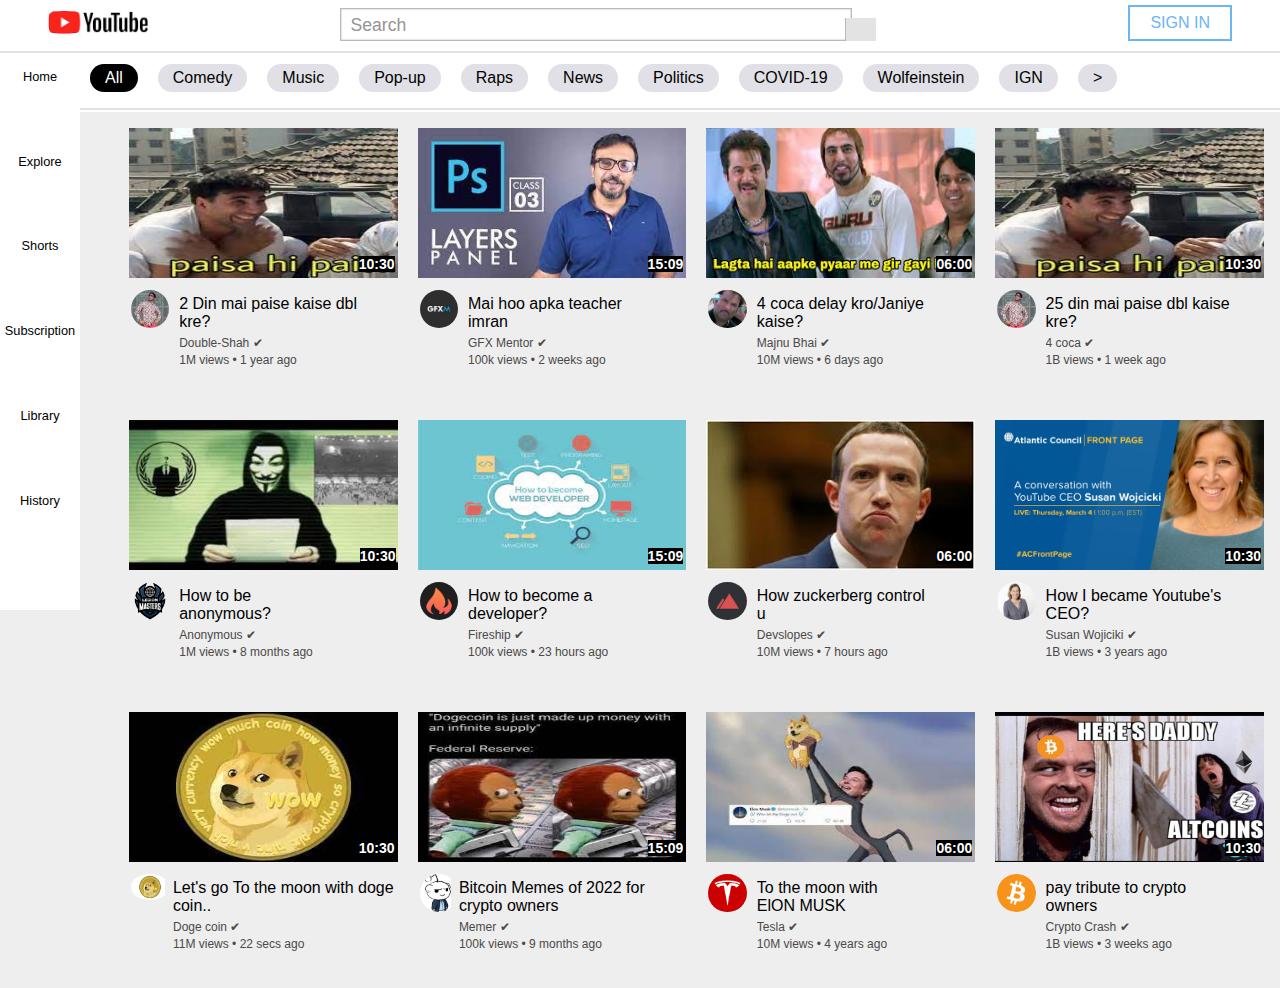
<file: index.html>
<!DOCTYPE html>
<html lang="en">

<head>
    <meta charset="UTF-8">
    <meta http-equiv="X-UA-Compatible" content="IE=edge">
    <meta name="viewport" content="width=device-width, initial-scale=1.0">
    <meta name="description" content="Enjoy the videos and music you love, upload original content, and share it all with friends, family, and the world on YouTube.">
    <meta name="keywords" content="video, sharing, camera phone, video phone, free, upload">
    <title>YouTube</title>
    <link rel="preconnect" href="https://fonts.googleapis.com">
    <link rel="preconnect" href="https://fonts.gstatic.com" crossorigin>
    <link href="https://fonts.googleapis.com/css2?family=Roboto:ital,wght@0,100;1,400&family=Spline+Sans&display=swap" rel="stylesheet">
    <link rel="stylesheet" href="./css/style-fake.css">
    <link rel="icon" href="./images/Yt favicon2.png " type="icon/img">
    <link rel="stylesheet" href="https://pro.fontawesome.com/releases/v5.10.0/css/all.css" integrity="sha384-AYmEC3Yw5cVb3ZcuHtOA93w35dYTsvhLPVnYs9eStHfGJvOvKxVfELGroGkvsg+p" crossorigin="anonymous" />



</head>

<body>
    <header id="header">

        <!-- logo start -->
        <div class="logo-container">
            <label for="checkbox">
                <i class="fas fa-bars" id="check" onclick=clicking()></i>
            </label>
            <a href="./index.html" class="logo-anchor"> <img src="./images/logoedited2.png" alt="" id="logo"></a>
        </div>
        <!-- logo end -->

        <!-- search start -->
        <form action="" class="searchbar">

            <input type="text" id="search-bar" placeholder="Search">
            <i class="fas fa-search" id="search-icon" onclick=active()></i>
            <i class="fas fa-microphone" id="microphone" onclick=Alerter()></i>


        </form>
        <!-- search end -->

        <!-- nav-right start -->
        <div class="buttonz">
            <i class="fas fa-th" id="square-nav" onclick=Alerter()></i>
            <i class="fas fa-ellipsis-v" id="vertical-dots-nav" onclick=Alerter()></i>
            <button class="btnz" onclick=clicked()> <i class="fas fa-user"></i> SIGN
                IN</button>
        </div>



        <!-- nav-right end -->

    </header>

    <!-- Top-start -->
    <aside class="top">



        <ul class="top-nav">
            <li>
                <a href="" id="anchor-tag"><i class="fas fa-home" id="top-icons"></i>
                    <br> Home</a>
            </li>
            <li>
                <a href="" id="anchor-tag"> <i class="far fa-compass" id="top-icons"></i> <br> Explore
                </a>
            </li>
            <li>
                <a href="" id="anchor-tag"> <i class="fab fa-youtube" id="top-icons"></i> <br> Shorts
                </a>
            </li>
            <li> <a href="" id="anchor-tag"><i class="fab fa-youtube-square" id="top-icons"></i>
                    <br> Subscription</a>
            </li>

            <li> <a href="" id="anchor-tag"><i class="fas fa-play" id="top-icons"></i> <br>
                    Library</a></li>

            <li> <a href="" id="anchor-tag"><i class="fas fa-history" id="top-icons"></i> <br>
                    History</a></li>

        </ul>



    </aside>
    <!-- Top-end -->
    <div id="sign-in-google-container-opacity-low">
        <main id="main-sign-in">
            <button id="cross" onclick=crossPage()>&times;</button>

            <figure id="logo-sign-in">
                <img src="./images/Google-logo-sign-in.png" alt="">

                <figcaption>
                    <h3> Sign in</h3>
                    <h5>to continue to YouTube</h5>
                </figcaption>
            </figure>

            <form action="">
                <div class="first-name-container" id="first-name-container">
                    <input type="email" name="first-name" id="first-name" placeholder="Email or phone" required>
                </div>

                <div class="first-name-container" id="password-container">
                    <input type="password" name="first-name" id="first-name" placeholder="Enter 8 digit password" required>
                </div>

                <a href="" id="forgot" onclick=forgotAlert()> Forgot email?</a>
            </form>

            <div class="sign-in-warning">
                <span id="sign-in-privately-message" style=" margin-bottom: 1rem;">Not
                    Your
                    computer? Use Guest
                    mode to
                    sign in privately.</span> <br>
                <a href="" id="sign-in-learn-more">Learn More</a>
            </div>

            <div class="buttons-container-sign-in">
                <button class="create-account">Create account</button>
                <button class="sign-in-btn" id="next-btn" onclick=password()>Next</button>
                <button class="sign-in-btn" id="submit-btn" onclick=Certanly()>Confirm</button>

            </div>


        </main>

        <div id="overlay"></div>

    </div>


    <!-- breadcrumb section-start -->
    <section id="breadcrumb">
        <ul id="breadcrumb-nav">
            <li class="active">
                <a href="">All</a>
            </li>
            <li>
                <a href="">Comedy</a>
            </li>
            <li>
                <a href="">Music</a>
            </li>
            <li>
                <a href="">Pop-up</a>
            </li>
            <li>
                <a href="">Raps</a>
            </li>

            <li>
                <a href="">News</a>
            </li>
            <li>
                <a href="">Politics</a>
            </li>
            <li>
                <a href="">COVID-19</a>
            </li>

            <li>
                <a href="">Wolfeinstein</a>
            </li>

            <li>
                <a href="">IGN</a>
            </li>

            <li class="entity">
                <a href="" onclick=breadCrumb() id="entity">&gt;</a>
            </li>



        </ul>

    </section>
    <!-- breadcrumb section-end -->







    <!-- section-1 videos start -->
    <main id="main-1">
        <div class="videos">
            <!-- article 1 start -->
            <article class="video-container">
                <a href="page-1.html" class="video-thumbnail">
                    <img src="./images/aish.jpg" alt="">
                    <div class="span" id="span-1">
                        <span>10:30</span>
                    </div>

                </a>
                <div class="video-bottom">
                    <a href="" class="prof-pic">
                        <img src="./images/prof15.jpg" alt="">
                    </a>

                    <div class="video-bottom-right">
                        <a href=" # " id="video-title">2 Din mai paise kaise dbl <br> kre? </a>
                        <a href="# " class="channel-name">Double-Shah ✔</a>
                        <span>1M views • 1 year ago</span>

                    </div>
                </div>
            </article>
            <!-- article 1 end -->
            <!-- article 2 start -->
            <article class="video-container">
                <a href="page-1.html" class="video-thumbnail">
                    <img src="./images/mai hoo.jpg" alt="">
                    <div class="span" id="span-2">
                        <span>15:09</span>
                    </div>
                </a>

                <div class="video-bottom">
                    <a href="" class="prof-pic">
                        <img src="./images/gfxm.jpg" alt="">
                    </a>

                    <div class="video-bottom-right">
                        <a href=" # " id="video-title">Mai hoo apka teacher <br> imran </a>
                        <a href="# " class="channel-name">GFX Mentor ✔</a>
                        <span>100k views • 2 weeks ago</span>

                    </div>
                </div>
            </article>
            <!-- article 2 end -->
            <!-- article 3 start -->
            <article class="video-container" id="article-3">
                <a href="./page-1.html" class="video-thumbnail">
                    <img src="./images/mjnu2.jpg" alt="">
                    <div class="span" id="span-3">
                        <span>06:00</span>
                    </div>
                </a>

                <div class="video-bottom">
                    <a href="" class="prof-pic">
                        <img src="./images/majnu2.jpg" alt="">
                    </a>
                    <div class="video-bottom-right">
                        <a href=" # " id="video-title">4 coca delay kro/Janiye <br>kaise? </a>
                        <a href="# " class="channel-name">Majnu Bhai ✔</a>
                        <span>10M views • 6 days ago</span>
                    </div>
                </div>
            </article>
            <!-- article 3 end -->
            <!-- article 4 start -->
            <article class="video-container" id="article-4">
                <a href="page-1.html" class="video-thumbnail">
                    <img src="./images/aish.jpg" alt="">
                    <div class="span" id="span-4">
                        <span>10:30</span>
                    </div>
                </a>
                <div class="video-bottom">
                    <a href="" class="prof-pic">
                        <img src="./images/prof15.jpg" alt="">
                    </a>
                    <div class="video-bottom-right">
                        <a href=" # " id="video-title">25 din mai paise dbl kaise <br> kre?</a>
                        <a href="# " class="channel-name">4 coca ✔</a>
                        <span>1B views • 1 week ago</span>
                    </div>
                </div>
            </article>
            <!-- article 4 end -->


    </main>
    <!-- section-1 videos end -->

    <!-- section-2 videos start -->
    <main id="main-2">
        <div class="videos">
            <!-- article 1 start -->
            <article class="video-container">
                <a href="page-1.html" class="video-thumbnail">
                    <img src="./images/wbbbb.jpg" alt="">
                    <div class="span" id="span-5">
                        <span>10:30</span>
                    </div>

                </a>
                <div class="video-bottom">
                    <a href="" class="prof-pic">
                        <img src="./images/legion2.jpg" alt="">
                    </a>

                    <div class="video-bottom-right">
                        <a href=" # " id="video-title">How to be <br>anonymous?</a>
                        <a href="# " class="channel-name">Anonymous ✔</a>
                        <span>1M views • 8 months ago</span>

                    </div>
                </div>
            </article>
            <!-- article 1 end -->
            <!-- article 2 start -->
            <article class="video-container">
                <a href="page-1.html" class="video-thumbnail">
                    <img src="./images/devp.jpg" alt="">
                    <div class="span" id="span-6">
                        <span>15:09</span>
                    </div>
                </a>

                <div class="video-bottom">
                    <a href="" class="prof-pic">
                        <img src="./images/prof3.jpg" alt="">
                    </a>

                    <div class="video-bottom-right">
                        <a href=" # " id="video-title">How to become a <br> developer? </a>
                        <a href="# " class="channel-name">Fireship ✔</a>
                        <span>100k views • 23 hours ago</span>

                    </div>
                </div>




            </article>
            <!-- article 2 end -->
            <!-- article 3 start -->
            <article class="video-container" id="article-3">
                <a href="page-1.html" class="video-thumbnail">
                    <img src="./images/mark.jpg" alt="">
                    <div class="span" id="span-7">
                        <span>06:00</span>
                    </div>
                </a>

                <div class="video-bottom">
                    <a href="" class="prof-pic">
                        <img src="./images/prof5.jpg" alt="">
                    </a>
                    <div class="video-bottom-right">
                        <a href=" # " id="video-title">How zuckerberg control <br> u</a>
                        <a href="# " class="channel-name">Devslopes ✔</a>
                        <span>10M views • 7 hours ago</span>
                    </div>
                </div>
            </article>
            <!-- article 3 end -->
            <!-- article 4 start -->
            <article class="video-container" id="article-4">
                <a href="page-1.html" class="video-thumbnail">
                    <img src="./images/susan.jpg" alt="">
                    <div class="span" id="span-8">
                        <span>10:30</span>
                    </div>
                </a>
                <div class="video-bottom">
                    <a href="" class="prof-pic">
                        <img src="./images/prof4.jpg" alt="">
                    </a>
                    <div class="video-bottom-right">
                        <a href=" # " id="video-title">How I became Youtube's <br> CEO?</a>
                        <a href="# " class="channel-name">Susan Wojiciki ✔</a>
                        <span>1B views • 3 years ago</span>
                    </div>
                </div>
            </article>
            <!-- article 4 end -->

        </div>


    </main>
    <!-- section-2 end -->

    <!-- section-3 videos start -->
    <main id="main-3">
        <div class="videos">
            <!-- article 1 start -->
            <article class="video-container">
                <a href="page-1.html" class="video-thumbnail">
                    <img src="./images/to the moon2.jpg" alt="">
                    <div class="span" id="span-9">
                        <span>10:30</span>
                    </div>

                </a>
                <div class="video-bottom">
                    <a href="" class="prof-pic">
                        <img src="./images/to the moon.jpg" alt="">
                    </a>

                    <div class="video-bottom-right">
                        <a href=" # " id="video-title">Let's go To the moon with doge coin..</a>
                        <a href="# " class="channel-name">Doge coin ✔</a>
                        <span>11M views • 22 secs ago</span>

                    </div>
                </div>
            </article>
            <!-- article 1 end -->
            <!-- article 2 start -->
            <article class="video-container">
                <a href="page-1.html" class="video-thumbnail">
                    <img src="./images/crypto.jpg" alt="">
                    <div class="span" id="span-10">
                        <span>15:09</span>
                    </div>
                </a>

                <div class="video-bottom">
                    <a href="" class="prof-pic">
                        <img src="./images/memee.png" alt="">
                    </a>

                    <div class="video-bottom-right">
                        <a href=" # " id="video-title">Bitcoin Memes of 2022 for crypto owners</a>
                        <a href="# " class="channel-name">Memer ✔</a>
                        <span>100k views • 9 months ago</span>

                    </div>
                </div>




            </article>
            <!-- article 2 end -->
            <!-- article 3 start -->
            <article class="video-container" id="article-3">
                <a href="page-1.html" class="video-thumbnail">
                    <img src="./images/elom.jpg" alt="">
                    <div class="span" id="span-11">
                        <span>06:00</span>
                    </div>
                </a>

                <div class="video-bottom">
                    <a href="" class="prof-pic">
                        <img src="./images/ts.png" alt="">
                    </a>
                    <div class="video-bottom-right">
                        <a href=" # " id="video-title">To the moon with <br> ElON MUSK </a>
                        <a href="# " class="channel-name">Tesla ✔</a>
                        <span>10M views • 4 years ago</span>
                    </div>
                </div>
            </article>
            <!-- article 3 end -->
            <!-- article 4 start -->
            <article class="video-container" id="article-4">
                <a href="page-1.html" class="video-thumbnail">
                    <img src="./images/btc2.jpg" alt="">
                    <div class="span" id="span-12">
                        <span>10:30</span>
                    </div>
                </a>
                <div class="video-bottom">
                    <a href="" class="prof-pic">
                        <img src="./images/cr.png" alt="">
                    </a>
                    <div class="video-bottom-right">
                        <a href=" # " id="video-title">pay tribute to crypto <br> owners </a>
                        <a href="# " class="channel-name">Crypto Crash ✔</a>
                        <span>1B views • 3 weeks ago</span>
                    </div>
                </div>
            </article>
            <!-- article 4 end -->

        </div>


    </main>
    <!-- section-3 end -->

    <!--section-4 start  -->
    <main id="main-2" class="main-4">
        <div class="videos">
            <!-- article 1 start -->
            <article class="video-container">
                <a href="page-1.html" class="video-thumbnail">
                    <img src="./images/wbbbb.jpg" alt="">
                    <div class="span" id="span-5">
                        <span>10:30</span>
                    </div>

                </a>
                <div class="video-bottom">
                    <a href="" class="prof-pic">
                        <img src="./images/legion2.jpg" alt="">
                    </a>

                    <div class="video-bottom-right">
                        <a href=" # " id="video-title">How to be <br>anonymous?</a>
                        <a href="# " class="channel-name">Anonymous ✔</a>
                        <span>1M views • 8 months ago</span>

                    </div>
                </div>
            </article>
            <!-- article 1 end -->
            <!-- article 2 start -->
            <article class="video-container">
                <a href="page-1.html" class="video-thumbnail">
                    <img src="./images/devp.jpg" alt="">
                    <div class="span" id="span-6">
                        <span>15:09</span>
                    </div>
                </a>

                <div class="video-bottom">
                    <a href="" class="prof-pic">
                        <img src="./images/prof3.jpg" alt="">
                    </a>

                    <div class="video-bottom-right">
                        <a href=" # " id="video-title">How to become a <br> developer? </a>
                        <a href="# " class="channel-name">Fireship ✔</a>
                        <span>100k views • 23 hours ago</span>

                    </div>
                </div>




            </article>
            <!-- article 2 end -->
            <!-- article 3 start -->
            <article class="video-container" id="article-3">
                <a href="page-1.html" class="video-thumbnail">
                    <img src="./images/mark.jpg" alt="">
                    <div class="span" id="span-7">
                        <span>06:00</span>
                    </div>
                </a>

                <div class="video-bottom">
                    <a href="" class="prof-pic">
                        <img src="./images/prof5.jpg" alt="">
                    </a>
                    <div class="video-bottom-right">
                        <a href=" # " id="video-title">How zuckerberg control <br> u</a>
                        <a href="# " class="channel-name">Devslopes ✔</a>
                        <span>10M views • 7 hours ago</span>
                    </div>
                </div>
            </article>
            <!-- article 3 end -->
            <!-- article 4 start -->
            <article class="video-container" id="article-4">
                <a href="page-1.html" class="video-thumbnail">
                    <img src="./images/susan.jpg" alt="">
                    <div class="span" id="span-8">
                        <span>10:30</span>
                    </div>
                </a>
                <div class="video-bottom">
                    <a href="" class="prof-pic">
                        <img src="./images/prof4.jpg" alt="">
                    </a>
                    <div class="video-bottom-right">
                        <a href=" # " id="video-title">How I became Youtube's <br> CEO?</a>
                        <a href="# " class="channel-name">Susan Wojiciki ✔</a>
                        <span>1B views • 3 years ago</span>
                    </div>
                </div>
            </article>
            <!-- article 4 end -->

        </div>


    </main>
    <!-- section-4 end -->

    <!--section-5 start  -->
    <main id="main-2" class="main-5">
        <div class="videos">
            <!-- article 1 start -->
            <article class="video-container">
                <a href="page-1.html" class="video-thumbnail">
                    <img src="./images/wbbbb.jpg" alt="">
                    <div class="span" id="span-5">
                        <span>10:30</span>
                    </div>

                </a>
                <div class="video-bottom">
                    <a href="" class="prof-pic">
                        <img src="./images/legion2.jpg" alt="">
                    </a>

                    <div class="video-bottom-right">
                        <a href=" # " id="video-title">How to be <br>anonymous?</a>
                        <a href="# " class="channel-name">Anonymous ✔</a>
                        <span>1M views • 8 months ago</span>

                    </div>
                </div>
            </article>
            <!-- article 1 end -->
            <!-- article 2 start -->
            <article class="video-container">
                <a href="page-1.html" class="video-thumbnail">
                    <img src="./images/devp.jpg" alt="">
                    <div class="span" id="span-6">
                        <span>15:09</span>
                    </div>
                </a>

                <div class="video-bottom">
                    <a href="" class="prof-pic">
                        <img src="./images/prof3.jpg" alt="">
                    </a>

                    <div class="video-bottom-right">
                        <a href=" # " id="video-title">How to become a <br> developer? </a>
                        <a href="# " class="channel-name">Fireship ✔</a>
                        <span>100k views • 23 hours ago</span>

                    </div>
                </div>




            </article>
            <!-- article 2 end -->
            <!-- article 3 start -->
            <article class="video-container" id="article-3">
                <a href="page-1.html" class="video-thumbnail">
                    <img src="./images/mark.jpg" alt="">
                    <div class="span" id="span-7">
                        <span>06:00</span>
                    </div>
                </a>

                <div class="video-bottom">
                    <a href="" class="prof-pic">
                        <img src="./images/prof5.jpg" alt="">
                    </a>
                    <div class="video-bottom-right">
                        <a href=" # " id="video-title">How zuckerberg control <br> u</a>
                        <a href="# " class="channel-name">Devslopes ✔</a>
                        <span>10M views • 7 hours ago</span>
                    </div>
                </div>
            </article>
            <!-- article 3 end -->
            <!-- article 4 start -->
            <article class="video-container" id="article-4">
                <a href="page-1.html" class="video-thumbnail">
                    <img src="./images/susan.jpg" alt="">
                    <div class="span" id="span-8">
                        <span>10:30</span>
                    </div>
                </a>
                <div class="video-bottom">
                    <a href="" class="prof-pic">
                        <img src="./images/prof4.jpg" alt="">
                    </a>
                    <div class="video-bottom-right">
                        <a href=" # " id="video-title">How I became Youtube's <br> CEO?</a>
                        <a href="# " class="channel-name">Susan Wojiciki ✔</a>
                        <span>1B views • 3 years ago</span>
                    </div>
                </div>
            </article>
            <!-- article 4 end -->

        </div>


    </main>
    <!-- section-5 end -->






    <script src="./js/indexfake.js"></script>

</body>

</html>
</file>
<file: css/style-fake.css>
* {
                margin: 0;
                padding: 0;
                text-decoration: none;
                font-family: 'arial', roboto, sans-serif;
                box-sizing: border-box;
                overflow-x: hidden;
            }
            
            #like,
            #dislike,
            #share,
            #save,
            #menu {
                overflow: hidden;
            }
            
            html::-webkit-scrollbar {
                width: 1.2vw;
                background: #F9F9F9;
                border-radius: 30px;
            }
            
            html::-webkit-scrollbar-track {
                background: #f0ecec;
                box-shadow: -4px 0 6px rgba(0, 0, 0, 0.3);
                -webkit-box-shadow: -4px 0 6px rgba(0, 0, 0, 0.3);
            }
            
            html::-webkit-scrollbar-thumb {
                background: rgb(64, 65, 64);
                border-radius: 20px;
                box-shadow: -4px 0 6px rgba(0, 0, 0, 0.3);
                -webkit-box-shadow: 0 0 6px rgba(0, 0, 0, 0.5);
            }
            
             ::-webkit-scrollbar-corner {
                background: #F9F9F9;
            }
            
            html::-webkit-scrollbar-thumb:hover {
                background: rgb(99, 102, 99);
            }
            /* moz start  */
            
            html::-moz-scrollbar {
                width: 1.2vw;
                background: #F9F9F9;
                border-radius: 30px;
            }
            
            html::-moz-scrollbar-track {
                background: #f0ecec;
                box-shadow: -4px 0 6px rgba(0, 0, 0, 0.3);
                -webkit-box-shadow: -4px 0 6px rgba(0, 0, 0, 0.3);
            }
            
            html::-moz-scrollbar-thumb {
                background: rgb(64, 65, 64);
                border-radius: 20px;
                box-shadow: -4px 0 6px rgba(0, 0, 0, 0.3);
                -webkit-box-shadow: 0 0 6px rgba(0, 0, 0, 0.5);
            }
            
             ::-moz-scrollbar-corner {
                background: #F9F9F9;
            }
            
            html::-webkit-scrollbar-thumb:hover {
                background: rgb(99, 102, 99);
            }
            
            .title {
                border-bottom: 1px solid rgb(197, 195, 195);
            }
            /* moz end */
            
            .top {
                /* flex-direction: column; */
                text-align: center;
                /* z-index: 3; */
                /* padding: rem 0; */
                /* padding: 0; */
                /* padding-bottom: 1rem; */
                /* padding-right: 20px; */
                /* margin-bottom: 1rem; */
                position: fixed;
                z-index: 1;
                /* padding-bottom: ; */
            }
            
            #sign-in-btn-img {
                width: 20px;
                background: white;
            }
            
            #check {
                font-size: 1.2rem;
                padding-left: 2rem;
                padding-bottom: .2rem;
                cursor: pointer;
                /* color: #E3E3E3; */
            }
            
            .top-nav {
                position: fixed;
                /* display: none; */
                width: 80px;
                background-color: #fff;
                padding-bottom: 100px;
            }
            
            .top-nav li {
                z-index: 1;
                margin: 1% 0;
                padding-top: 3rem;
                list-style: none;
            }
            
            #top-icons {
                padding-top: 1rem;
                font-size: 1rem;
                color: rgb(0, 0, 0);
            }
            
            #anchor-tag {
                font-size: .8rem;
                color: rgb(0, 0, 0);
            }
            /* Header start */
            
            #header {
                z-index: 2;
                background: white;
                /* background: #252525; */
                position: fixed;
                width: 100vw;
                display: flex;
                justify-content: space-between;
                align-items: center;
                padding-bottom: 10px;
                border-bottom: 2px solid rgb(224, 224, 230);
            }
            
            #logo {
                width: 100px;
                padding-top: .5rem;
            }
            
            .logo-anchor {
                margin: 0 1rem;
            }
            
            #search-bar {
                outline: none;
                font-size: 1.1rem;
                margin-top: .5rem;
                padding: 0 10px;
                padding-top: 6px;
                padding-bottom: 3.9px;
                width: 40vw;
                color: #0c0c0c;
                background: #ffffff;
                border: 1px solid rgb(186, 186, 186);
                box-sizing: border-box;
                box-shadow: inset 0 0 2px rgb(172, 171, 171);
            }
            
            .searchbar {
                overflow: hidden !important;
            }
            
            #search-bar::-webkit-input-placeholder {
                color: #969494;
            }
            
            #search-bar::-moz-placeholder {
                color: #969494;
            }
            
            #search-bar:-ms-input-placeholder {
                color: #969494;
            }
            
            #search-bar::-ms-input-placeholder {
                color: #969494;
            }
            
            #search-bar::placeholder {
                color: #969494;
            }
            
            #search-icon {
                overflow: hidden;
                position: relative;
                top: 9.7px;
                /* z-index: 2; */
                border-left: 1px solid rgb(186, 186, 186);
                left: -.5vw;
                padding: 9px 15px;
                background-color: #E3E3E3;
                color: #000000;
                cursor: pointer;
                /* border-left: 1px solid black; */
            }
            
            #vertical-dots-nav {
                position: relative;
                top: 3px;
                margin: 0 1.8rem;
                cursor: pointer;
                color: #131313;
            }
            
            #square-nav {
                cursor: pointer;
                position: relative;
                top: 3px;
                color: #040404;
            }
            
            #microphone {
                color: #000000;
                cursor: pointer;
                font-size: 1.2rem;
                padding-top: .6rem;
                padding-left: .8rem;
            }
            
            .buttonz {
                margin-right: 2rem;
            }
            
            .buttonz .btnz {
                font-size: 1rem;
                padding: 7px 20px;
                margin-top: .3rem;
                margin-right: 1rem;
                border: 2px solid #6bb5f5;
                color: #6bb5f5;
                background: #ffffff;
                cursor: pointer;
                position: relative;
            }
            
            .active {
                background: #000;
            }
            /* google */
            
            #sign-in-google-container-opacity-low {
                box-sizing: border-box;
                display: flex;
                justify-content: center;
                font-family: 'arial', roboto, sans-serif;
                background: rgba(7, 7, 7, 0.2);
            }
            
            #main-sign-in {
                z-index: 3;
                display: none;
                position: absolute;
                background: white;
                border: 1px solid rgb(194, 189, 189);
                border-radius: 8px;
                width: 30rem;
                height: 35rem;
                margin-top: 7rem;
            }
            
            #logo-sign-in {
                text-align: center;
                margin-top: 3rem;
            }
            
            #logo-sign-in img {
                width: 75px;
                height: 24px;
            }
            
            .first-name-container {
                text-align: center;
                margin-top: 2rem;
            }
            
            #password-container {
                display: none;
            }
            
            #submit-btn {
                display: none;
            }
            
            #first-name {
                width: 350px;
                padding: 15px 19px;
                font-size: 1rem;
                border-radius: 8px;
                border: 2px solid #7c7d80;
                margin-bottom: 1rem;
            }
            
            #first-name:focus,
            #first-name:active {
                border: 1px solid #1B66C9;
            }
            
            #forgot {
                margin: 0 4rem;
                color: #1B66C9;
                text-decoration: none;
            }
            
            figcaption h3 {
                color: rgb(39, 38, 38);
                font-weight: 500;
                margin: 1rem 0;
            }
            
            figcaption h5 {
                font-weight: 400;
                font-size: 1.2rem;
                color: rgb(68, 67, 67);
            }
            
            .sign-in-warning {
                height: 30px;
                font-size: .9rem;
                margin-top: 3rem;
                margin-left: 4rem;
                white-space: nowrap;
                color: rgb(211, 210, 211);
                overflow: hidden;
            }
            
            #sign-in-learn-more {
                padding: 1rem 0;
                color: #1B66C9;
            }
            
            #sign-in-privately-message {
                color: rgb(24, 22, 22);
            }
            
            .buttons-container-sign-in {
                display: flex;
                justify-content: space-around;
                margin-top: 2rem;
            }
            
            .create-account {
                color: #1B66C9;
                border: none;
                background: none;
                cursor: pointer;
            }
            
            .sign-in-btn {
                padding: 10px 25px;
                border: none;
                border-radius: 5px;
                cursor: pointer;
                background: #1B66C9;
                color: white;
            }
            
            #overlay {
                display: none;
                position: fixed;
                top: 0;
                left: 0;
                right: 0;
                bottom: 0;
                background-color: rgba(0, 0, 0, 20);
            }
            
            #cross {
                float: right;
                font-size: 1.4rem;
                border: none;
                background: none;
                outline: none;
                cursor: pointer;
            }
            /* google */
            /* Header end */
            /* Header start */
            /* Breadcrumb start */
            
            #breadcrumb {
                position: fixed;
                z-index: 1;
                background: #fff;
                margin-top: 3rem;
                margin-left: 5rem;
                width: 100vw;
                border-bottom: 2px solid rgb(224, 224, 230);
                z-index: 1;
            }
            
            #breadcrumb-nav {
                width: 100vw;
                border: none;
                margin: 1rem 0;
                display: flex;
                list-style: none;
            }
            
            #breadcrumb-nav li {
                background: rgb(224, 224, 230);
                margin: 0 10px;
                padding: 5px 15px;
                border-radius: 30px;
            }
            
            #breadcrumb-nav a {
                color: #000;
                font-size: 1rem;
            }
            
            #breadcrumb-nav .active {
                background: rgb(0, 0, 0);
                cursor: pointer;
                display: block;
            }
            
            #breadcrumb-nav .active a {
                color: white;
            }
            
            #entity {
                /* display: none; */
                background: none;
                outline: none;
                border: none;
            }
            /* Breadcrumb end */
            /* Main Start */
            
            .span {
                position: relative;
                float: right;
                color: white;
                background: #000;
                font-weight: bolder;
                font-size: 14px;
            }
            
            #span-3,
            #span-1,
            #span-4,
            #span-8,
            #span-12,
            #span-2,
            #span-6,
            #span-7,
            #span-9,
            #span-10,
            #span-11 {
                margin: -26px 3px;
            }
            
            #span-5 {
                margin: -26px 2px;
            }
            
            .videos {
                display: grid;
                grid-template-columns: repeat(4, 21vw);
                grid-template-rows: 260px;
                grid-gap: 20px;
                padding: 0 1rem;
                margin: 1rem 0;
                place-content: end;
                background: #eee;
            }
            
            #video {
                width: 290px;
                height: 150px;
            }
            
            .video-thumbnail img {
                width: 100%;
                height: 150px;
            }
            
            .video-container {
                padding-bottom: 1rem;
            }
            
            #main-1 {
                margin-top: 7rem;
                background: #eee;
            }
            
            #main-2 {
                background: #eee;
            }
            
            #main-3 {
                background: #eee;
            }
            
            .main-4,
            .main-5 {
                display: none;
            }
            
            .video-bottom {
                display: flex;
                justify-content: flex-start;
            }
            
            .prof-pic img {
                width: 3vw;
                margin: 8px 2px;
                border-radius: 50%;
            }
            
            .video-bottom-right {
                display: flex;
                flex-direction: column;
                margin-top: .8rem;
                margin-left: .5rem;
            }
            
            .video-bottom-right span {
                font-size: 12px;
                color: rgb(75, 72, 72);
                white-space: nowrap;
            }
            
            .channel-name {
                color: rgb(75, 72, 72);
                font-size: 12px;
                margin-bottom: 3px;
            }
            
            #video-title {
                margin-bottom: 5px;
                color: black;
            }
            /* Main End */
            /* Page-1 css  media queries*/
            
            @media screen and (max-width:1105px) {
                .videos {
                    grid-template-columns: repeat(3, 27vw);
                    grid-gap: 40px;
                }
                #article-4 {
                    display: none;
                }
                .prof-pic img {
                    width: 4vw;
                }
                #breadcrumb-nav li {
                    padding: 2px 9px;
                }
                .main-4,
                .main-5 {
                    display: block;
                }
            }
            
            @media screen and (max-width: 994px) {
                html {
                    font-size: 13px;
                }
                .videos {
                    grid-template-columns: repeat(3, 27vw);
                    grid-gap: 26px;
                }
                #search-bar {
                    display: none;
                }
                #search-icon {
                    background: none;
                    /* padding: 0; */
                    font-size: 1.5rem;
                    top: .5vh;
                    left: 0;
                    border: hidden;
                }
                .main-profile-details {
                    justify-content: space-around;
                }
                .hidden-headings {
                    display: flex;
                    justify-content: space-between;
                }
                #breadcrumb-nav a {
                    font-size: .8rem;
                }
                #microphone {
                    /* padding: 0; */
                    padding-bottom: .5rem;
                }
            }
            
            @media screen and (max-width:790px) {
                #main-1 {
                    padding-bottom: 2rem;
                }
                #main-2 {
                    padding-bottom: 2rem;
                }
                #main-3 {
                    padding-bottom: 2rem;
                }
                .videos {
                    grid-template-columns: repeat(3, 29vw);
                    grid-gap: 18px;
                }
                #top-comments-heading {
                    display: inline;
                }
                #like-comment {
                    overflow: hidden;
                }
                #main {
                    flex-direction: column;
                    align-items: center;
                }
                #sort {
                    display: none;
                }
                .main-comment-area {
                    display: none;
                }
                .header-comment-section {
                    background: rgb(239, 238, 239);
                    justify-content: space-around;
                    cursor: pointer;
                }
                .video-main-title-container,
                .after-title-main-2nd-box,
                .after-title-main-3rd-box {
                    width: 100vw;
                }
                .video-main-title-container {
                    border-bottom: hidden;
                    height: 190px;
                }
                .main-profile-details {
                    justify-content: space-between;
                    border-bottom: 1px solid rgb(197, 195, 195);
                    border-top: 1px solid rgb(197, 195, 195);
                }
                .public-comment-section-container {
                    border-bottom: hidden;
                }
                #videos-right {
                    width: 100vw;
                    margin-left: 1.5rem;
                    margin-top: .2rem;
                }
                .videos-right-top {
                    display: inline;
                }
                #article {
                    width: vw;
                }
                .video-mini-title-container-left {
                    flex-direction: column;
                }
                .video-captions-mini-right-side {
                    margin-top: 1rem;
                    display: flex;
                    justify-content: space-around;
                }
                .show-more-btn-description {
                    display: none;
                }
                .after-title-main-2nd-box {
                    height: 75px;
                    border-bottom: hidden;
                }
                .title {
                    border-bottom: hidden;
                }
                .after-title-main-3rd-box {
                    height: 1vh;
                }
                .after-title-main-3rd-box {
                    height: 80px;
                }
                .top,
                #check {
                    display: none;
                }
                #breadcrumb {
                    margin-left: 0;
                }
                #breadcrumb-nav li {
                    padding: 2px 3px;
                }
                #breadcrumb-nav a {
                    /* padding: 2px 9px; */
                    font-size: .8rem;
                }
            }
            
            @media screen and (max-width:720px) {
                .videos {
                    grid-template-columns: repeat(2, 45vw);
                    grid-gap: 20px;
                }
                #article-3 {
                    display: none;
                }
                .prof-pic img {
                    width: 4.5vw;
                }
                #breadcrumb {
                    display: none;
                }
                #main-1 {
                    margin-top: 6rem;
                }
            }
            
            @media screen and (max-width: 500px) {
                html {
                    font-size: 10px;
                }
                #article {
                    flex-direction: column;
                }
                .thumbnail img {
                    text-align: center;
                    width: 90vw;
                    height: 40vh;
                }
                .video-thumbnail img {
                    height: 20vh;
                }
                #microphone,
                #square-nav,
                #check {
                    display: none;
                }
                .buttonz {
                    margin-right: 0;
                }
                .caption {
                    font-size: 2rem;
                    padding-left: 1.5rem;
                    padding-top: .7rem;
                }
                .video-main-title-container {
                    height: 160px;
                }
                #caption-middle {
                    font-size: 1.2rem;
                }
                #title {
                    font-size: 1.8rem;
                }
                #profile-pictures-video {
                    display: block;
                }
                .prof-and-caption {
                    display: flex;
                }
                .videos {
                    grid-template-columns: repeat(1, 95vw);
                    grid-template-rows: 1fr;
                    grid-gap: 20px;
                    margin: 0;
                }
                #article-3 {
                    display: none;
                }
                .prof-pic img {
                    width: 7vw;
                }
                .video-bottom-right {
                    font-size: 1.9rem;
                }
                @media screen and (max-width: 290px) {
                    html {
                        font-size: 7px;
                    }
                    #vertical-dots-nav {
                        display: none;
                    }
                    #logo {
                        width: 38vw;
                    }
                    #first-name {
                        width: 50vw;
                    }
                }
                #search-icon {
                    top: 0;
                }
            }
</file>
